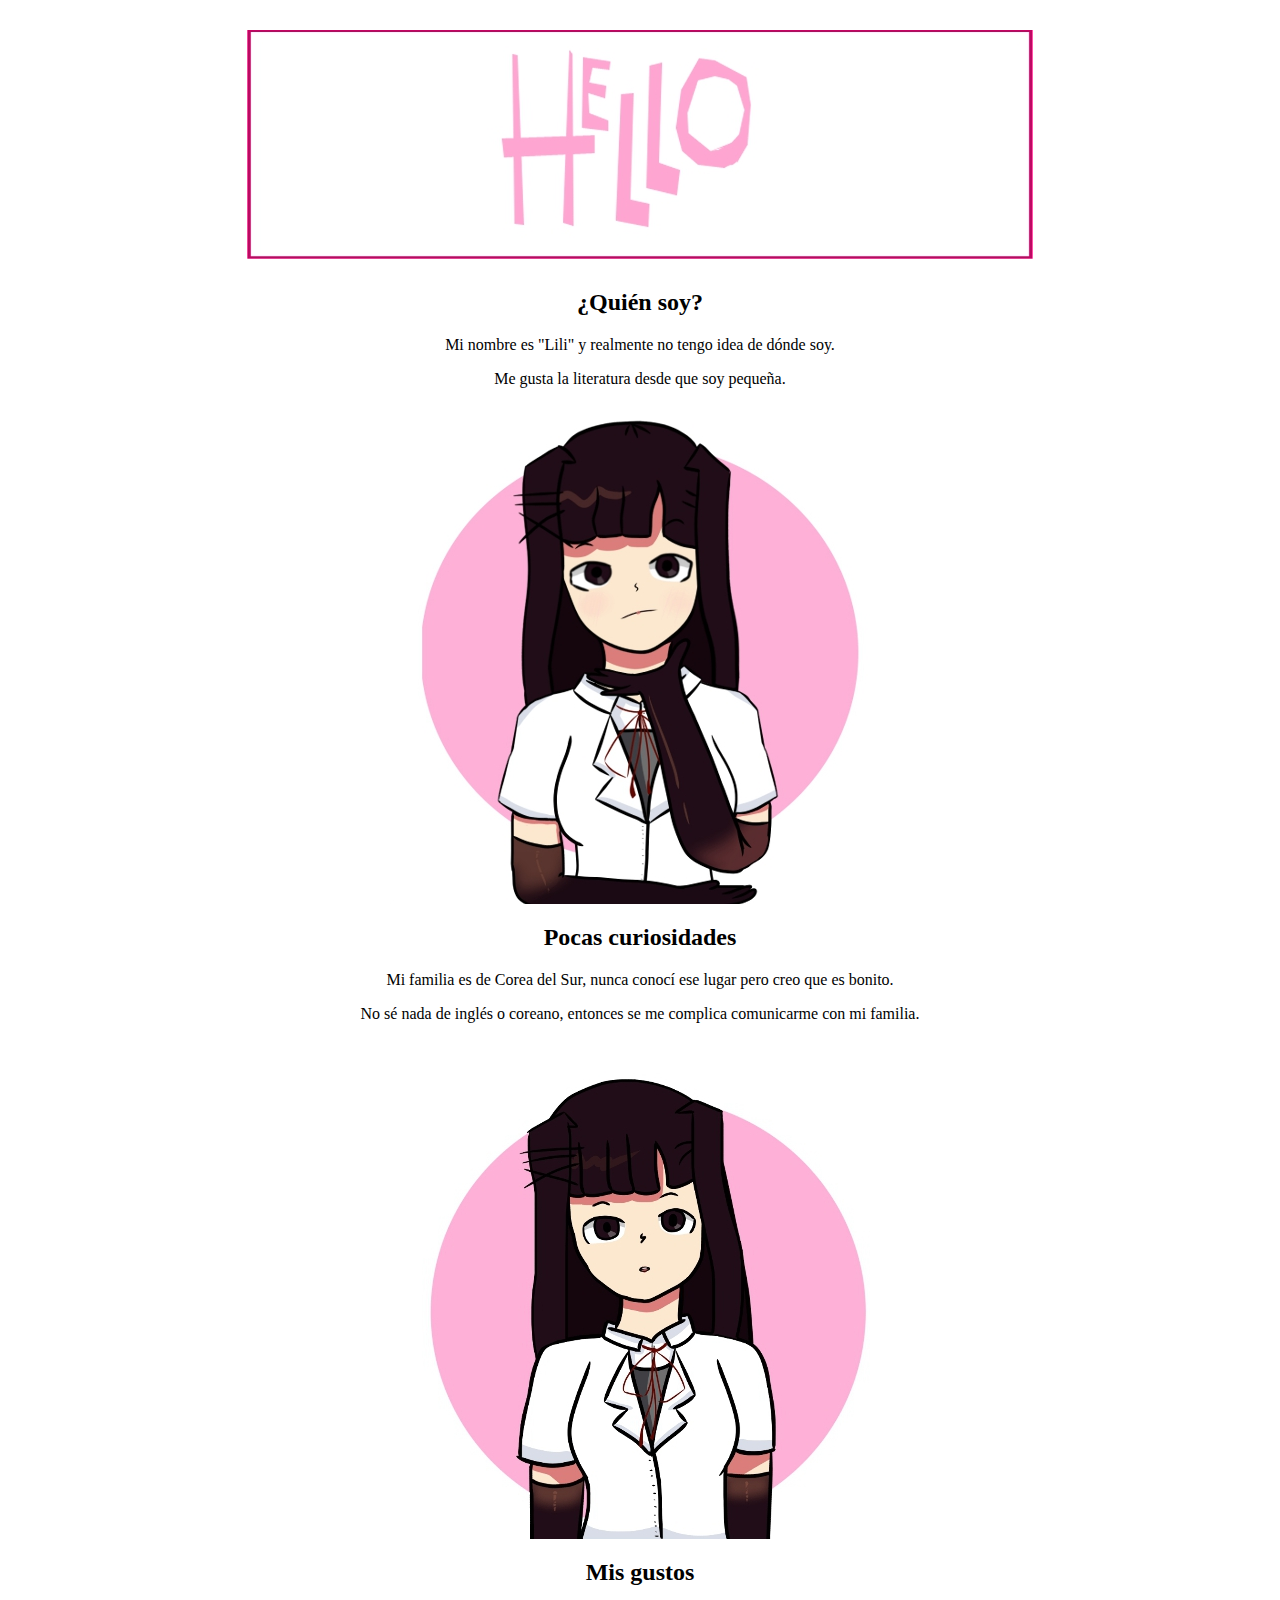
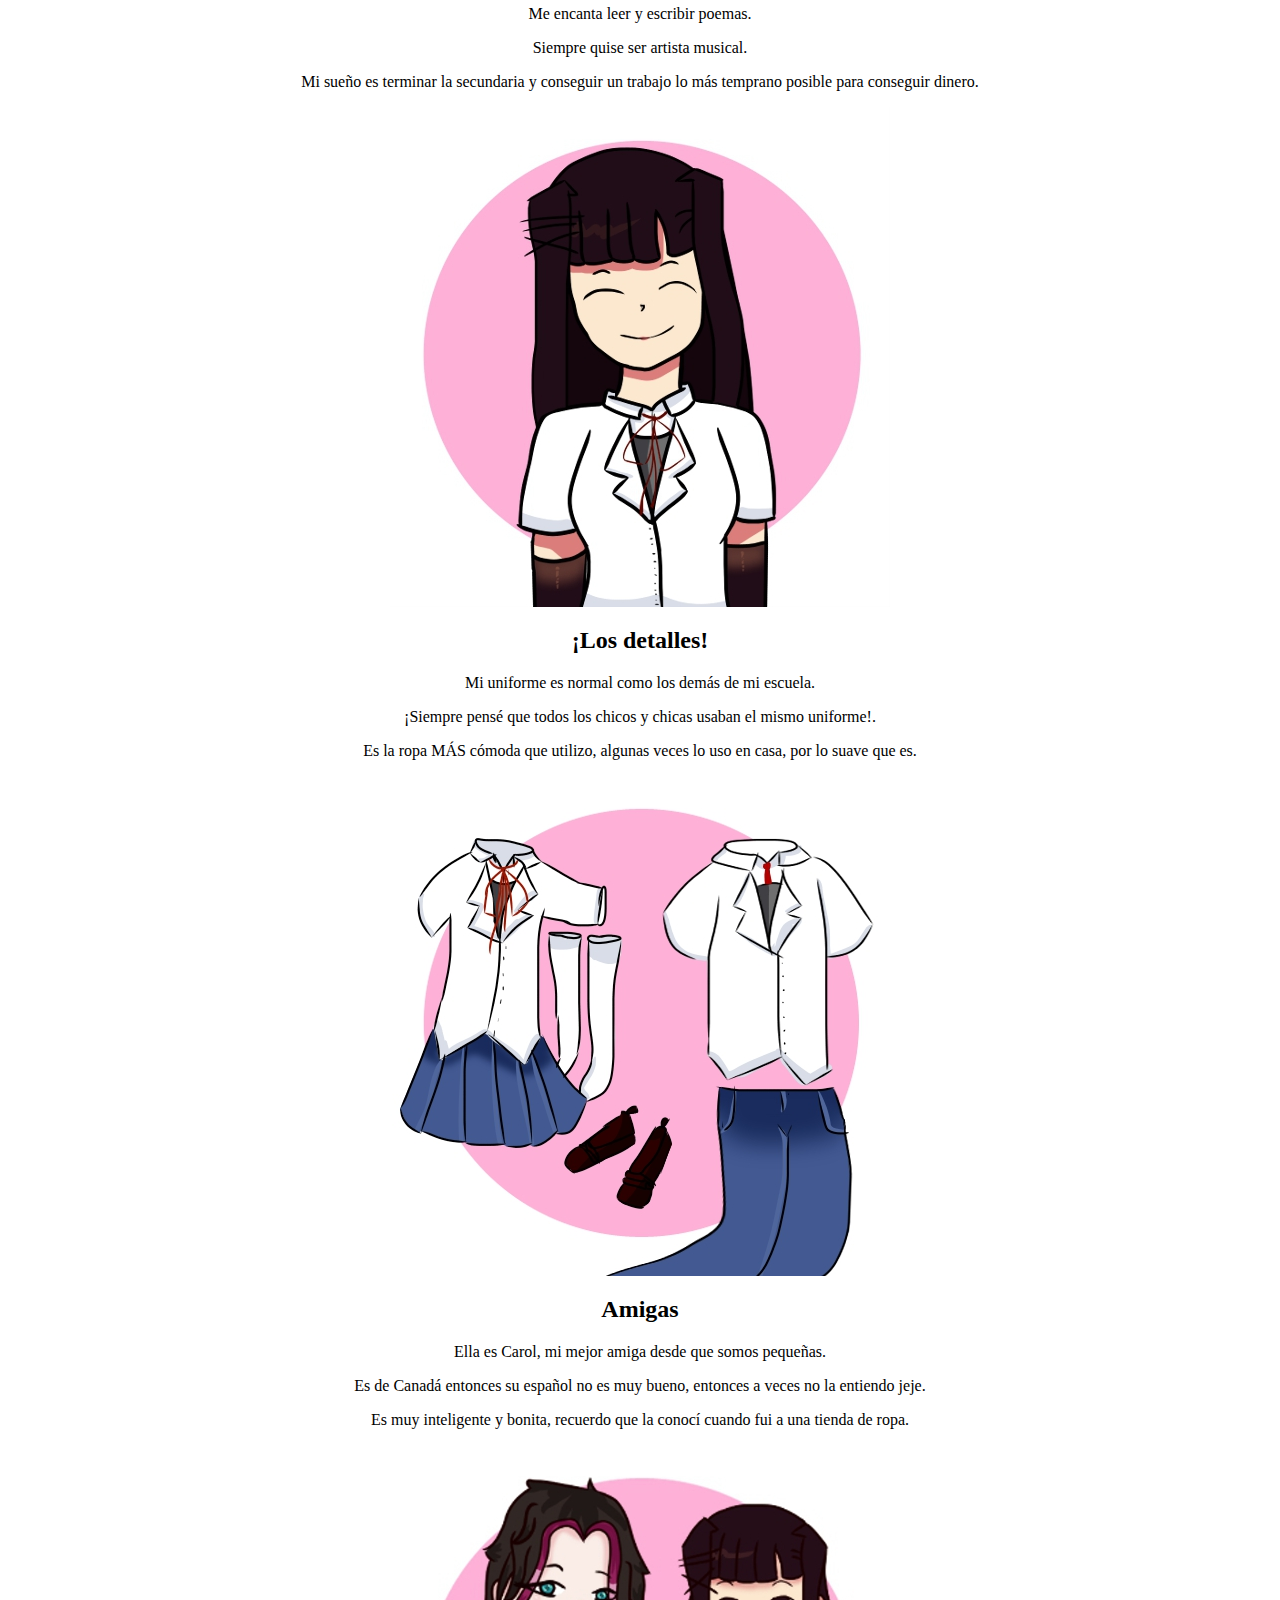
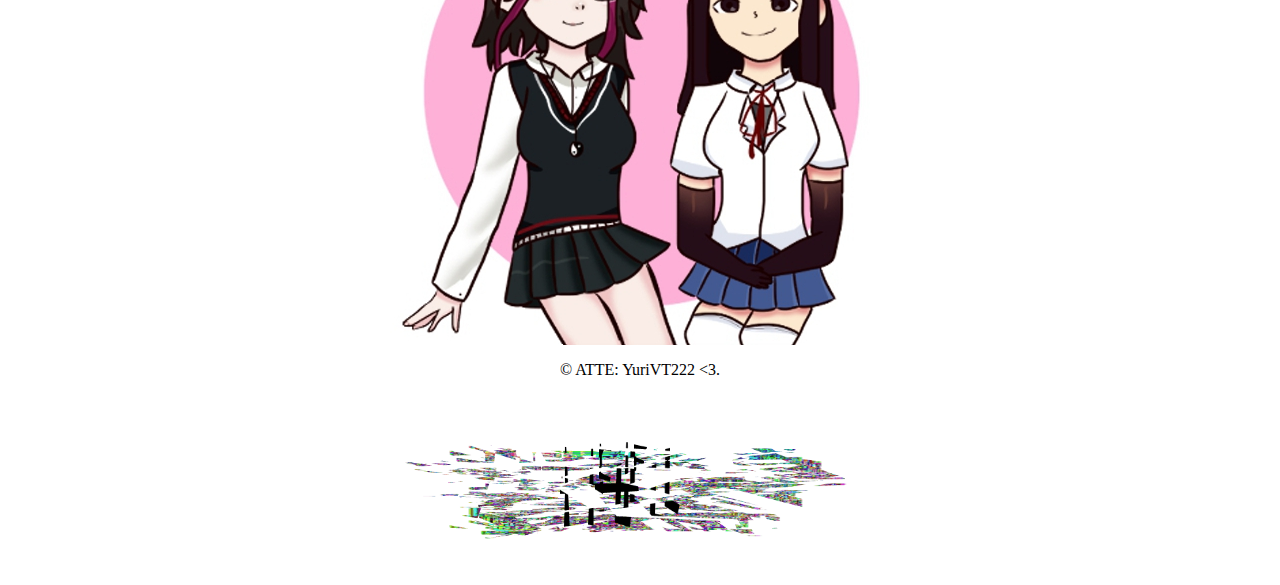
<file: index.html>
<!DOCTYPE html>
<html lang="es">
<head>
    <meta charset="UTF-8">
    <meta name="viewport" content="width=device-width, initial-scale=1.0">
    <title><3</title>
    <link rel="icon" href="Pagina/icon.jpg">
    <link rel="stylesheet" href="styles.css">
</head>
<body> 
    <div class="container">
        <header>
            <img src="Pagina/Logo.jpg" alt="Logo de Lili">
        </header>

        <main>
            <article>
                <h2>¿Quién soy?</h2>
                <p>Mi nombre es "Lili" y realmente no tengo idea de dónde soy.</p>
                <p>Me gusta la literatura desde que soy pequeña.</p>
                <img src="Pagina/imagen.jpg" alt="Imagen de Lili">

                <h2>Pocas curiosidades</h2>
                <p>Mi familia es de Corea del Sur, nunca conocí ese lugar pero creo que es bonito.</p>
                <p>No sé nada de inglés o coreano, entonces se me complica comunicarme con mi familia.</p>
                <img src="Pagina/Lili.jpg" alt="Otra imagen de Lili">

                <h2>Mis gustos</h2>
                <p>Me encanta leer y escribir poemas.</p>
                <p>Siempre quise ser artista musical.</p>
                <p>Mi sueño es terminar la secundaria y conseguir un trabajo lo más temprano posible para conseguir dinero.</p>
                <img src="Pagina/lali.jpg" alt="Otra imagen de Lili">

                <h2>¡Los detalles!</h2>
                <p>Mi uniforme es normal como los demás de mi escuela.</p>
                <p>¡Siempre pensé que todos los chicos y chicas usaban el mismo uniforme!.</p>
                <p>Es la ropa MÁS cómoda que utilizo, algunas veces lo uso en casa, por lo suave que es.</p>
                <img src="Pagina/ropa.jpg" alt="Imagen de ropa">

                <h2>Amigas</h2>
                <p>Ella es Carol, mi mejor amiga desde que somos pequeñas.</p>
                <p>Es de Canadá entonces su español no es muy bueno, entonces a veces no la entiendo jeje.</p>
                <p>Es muy inteligente y bonita, recuerdo que la conocí cuando fui a una tienda de ropa.</p>
                <img src="Pagina/1.jpg" alt="Imagen de Carol">
            </article>
        </main>
            <p>&copy; ATTE: YuriVT222 <3.</p>
            <a href="hell.html"><img src="Pagina/gif.gif" alt="Enlace a hell.html"></a>
    </div>
</body> 
</html>
</file>
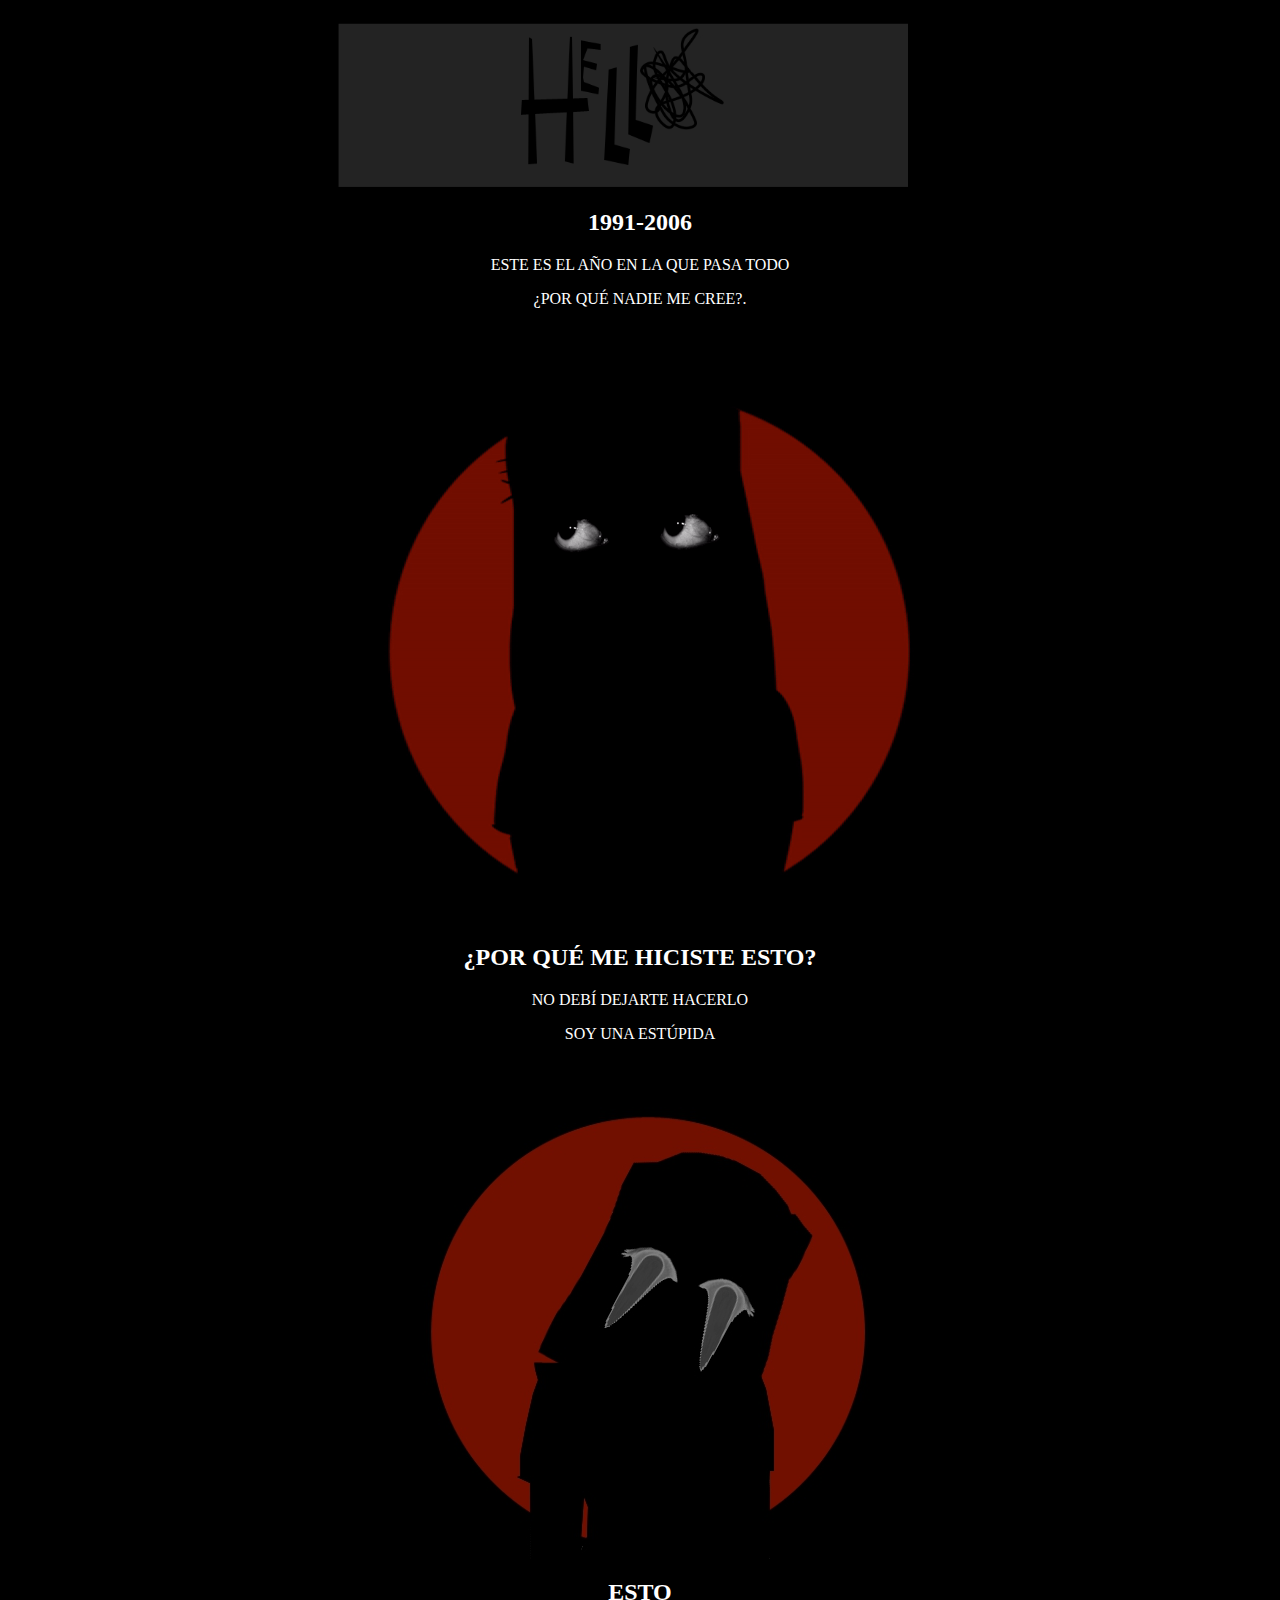
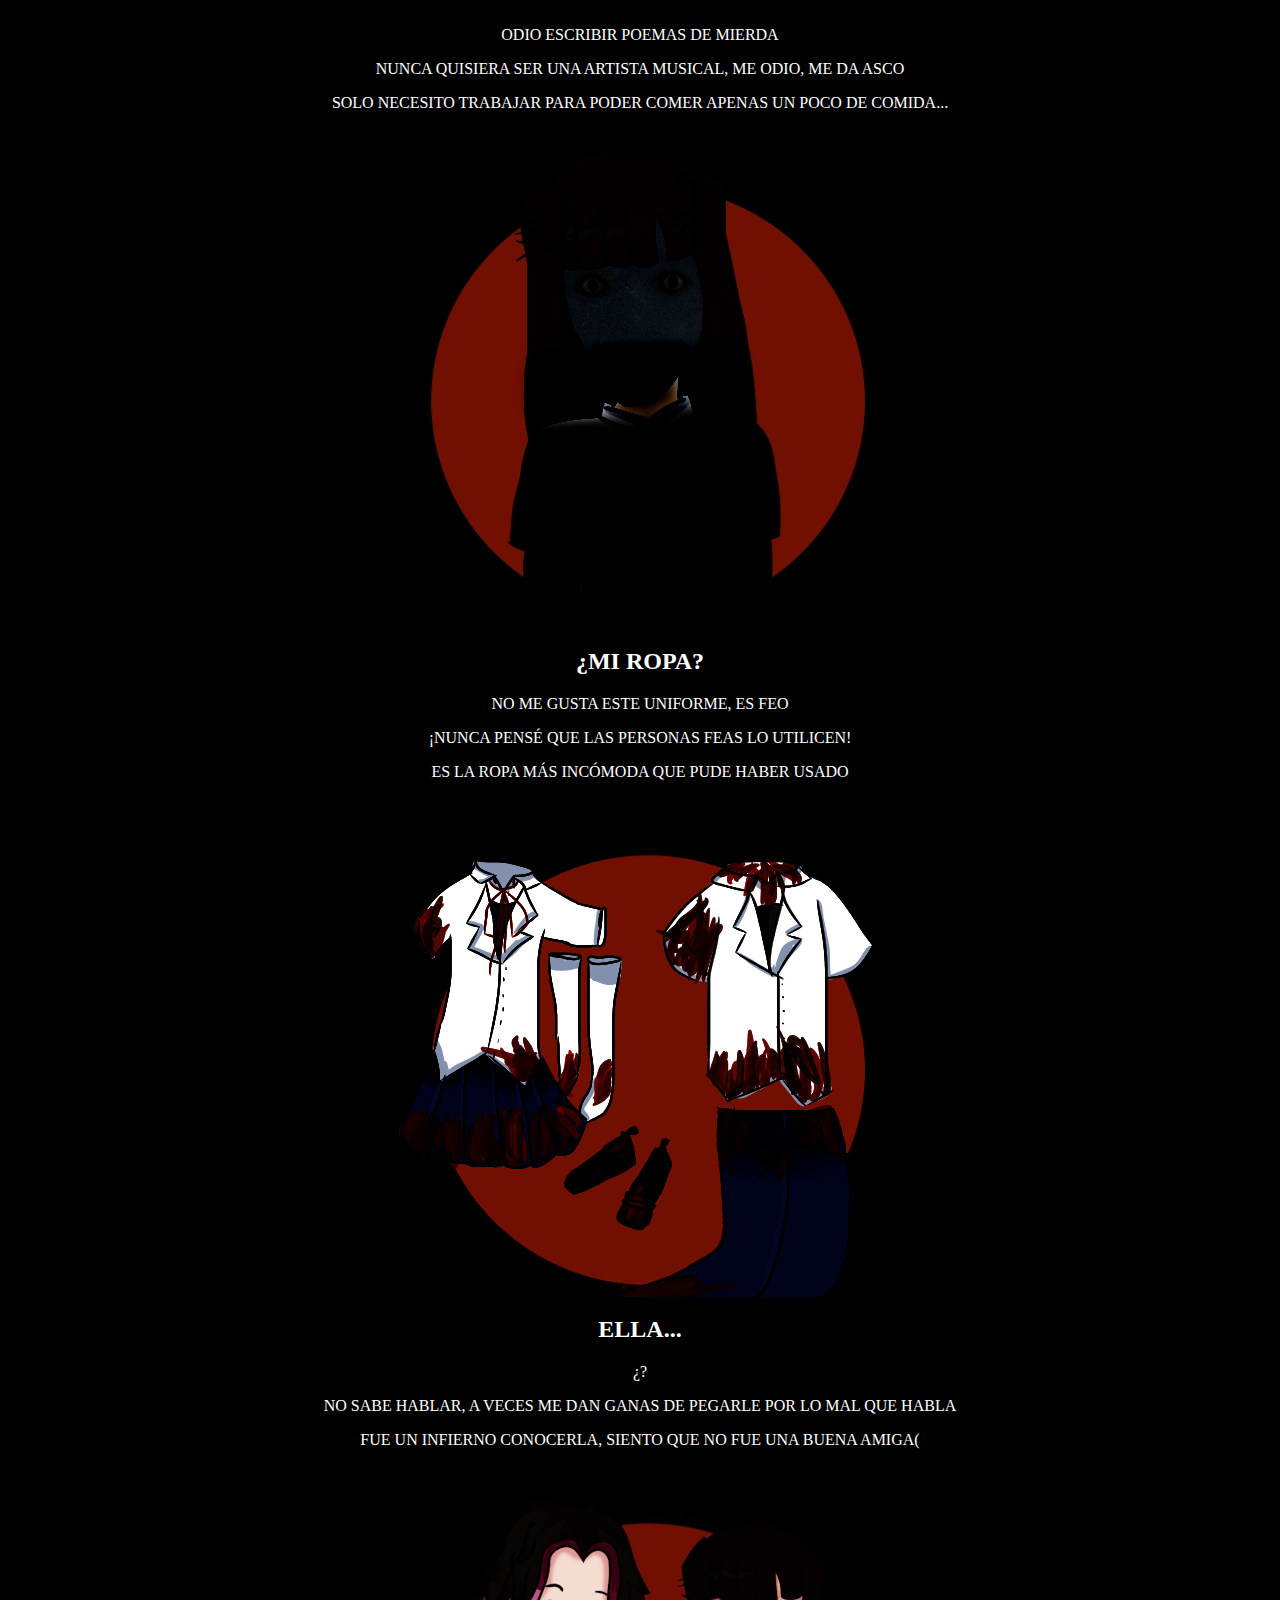
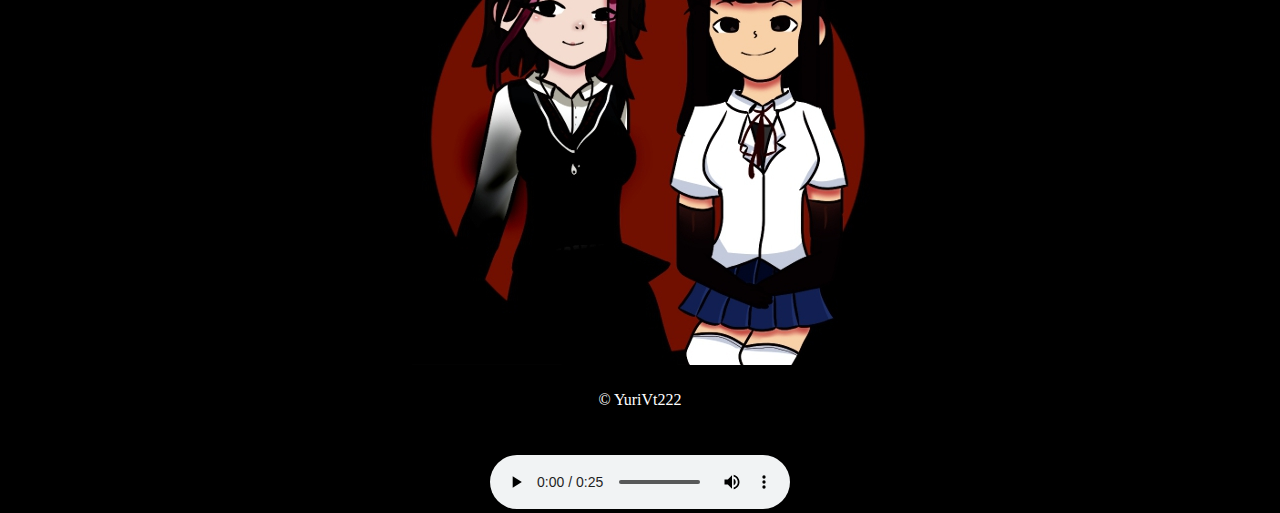
<file: hell.html>
<!DOCTYPE html>
<html lang="es">
<head>
    <meta charset="UTF-8">
    <meta name="viewport" content="width=device-width, initial-scale=1.0">
    <title>Que hiciste...</title>
    <link rel="icon" href="Pagina/iconh.jpg">
    <link rel="stylesheet" href="styles.css"> <!-- Enlaza tu archivo CSS (opcional) -->
</head>
<body style="background-image: url('Pagina/Fondo1.jpg'); color: white;"> 
    <div class="container">
            <img src="Pagina/Logoh.png" alt="Logo" style="width: 100%;">
        <main>
            <article>
                <h2 style="text-align: center;">1991-2006</h2>
                <p style="text-align: center;">ESTE ES EL AÑO EN LA QUE PASA TODO</p>
                <p style="text-align: center;">¿POR QUÉ NADIE ME CREE?.<p>
                <img src="Pagina/gif2.gif" style="display: block; margin: 0 auto;">
                
                <h2 style="text-align: center;">¿POR QUÉ ME HICISTE ESTO?</h2>
                <p style="text-align: center;">NO DEBÍ DEJARTE HACERLO<p>
                <p style="text-align: center;">SOY UNA ESTÚPIDA<p>
                <img src="Pagina/Lilih.jpg" style="display: block; margin: 0 auto;">
                
                <h2 style="text-align: center;">ESTO</h2>
                <p style="text-align: center;">ODIO ESCRIBIR POEMAS DE MIERDA</p>
                <p style="text-align: center;">NUNCA QUISIERA SER UNA ARTISTA MUSICAL, ME ODIO, ME DA ASCO</p>
                <p style="text-align: center;">SOLO NECESITO TRABAJAR PARA PODER COMER APENAS UN POCO DE COMIDA...</p>
                <img src="Pagina/lalih.jpg" style="display: block; margin: 0 auto;">
                
                <h2 style="text-align: center;">¿MI ROPA?</h2>
                <p style="text-align: center;">NO ME GUSTA ESTE UNIFORME, ES FEO</p>
                <p style="text-align: center;">¡NUNCA PENSÉ QUE LAS PERSONAS FEAS LO UTILICEN!</p>
                <p style="text-align: center;">ES LA ROPA MÁS INCÓMODA QUE PUDE HABER USADO</p>
                <img src="Pagina/ropah.png" style="display: block; margin: 0 auto;">
                
                <h2 style="text-align: center;">ELLA...</h2>
                <p style="text-align: center;">¿?</p>
                <p style="text-align: center;">NO SABE HABLAR, A VECES ME DAN GANAS DE PEGARLE POR LO MAL QUE HABLA</p>
                <p style="text-align: center;">FUE UN INFIERNO CONOCERLA, SIENTO QUE NO FUE UNA BUENA AMIGA(</p>
                <img src="Pagina/2.jpg" style="display: block; margin: 0 auto;">
            </article>
        </main>

        <footer>
            <p style="text-align: center; color: white;">&copy; YuriVt222</p>
        </footer>
    </div>

    <center><audio controls>
        <source src="Pagina/Lili.mp3">
    </audio></center>
</body> 
</html>
</file>
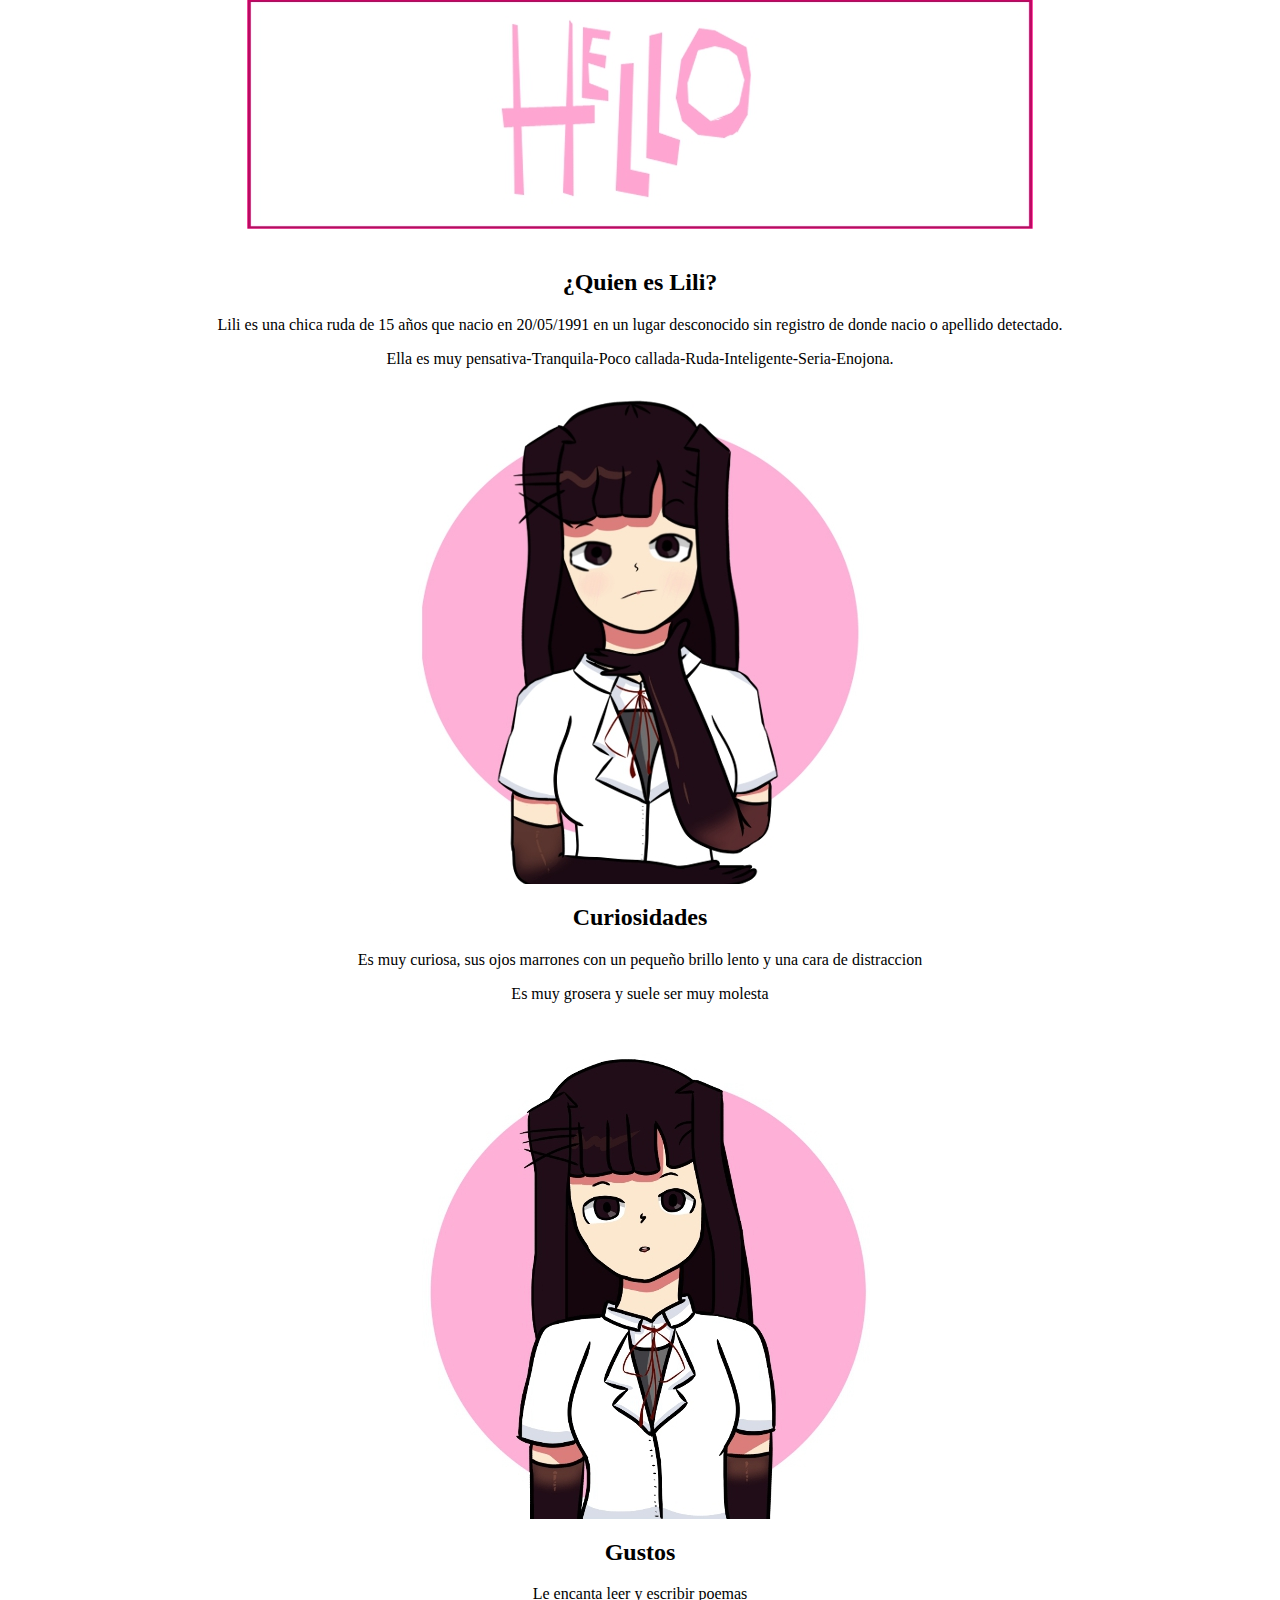
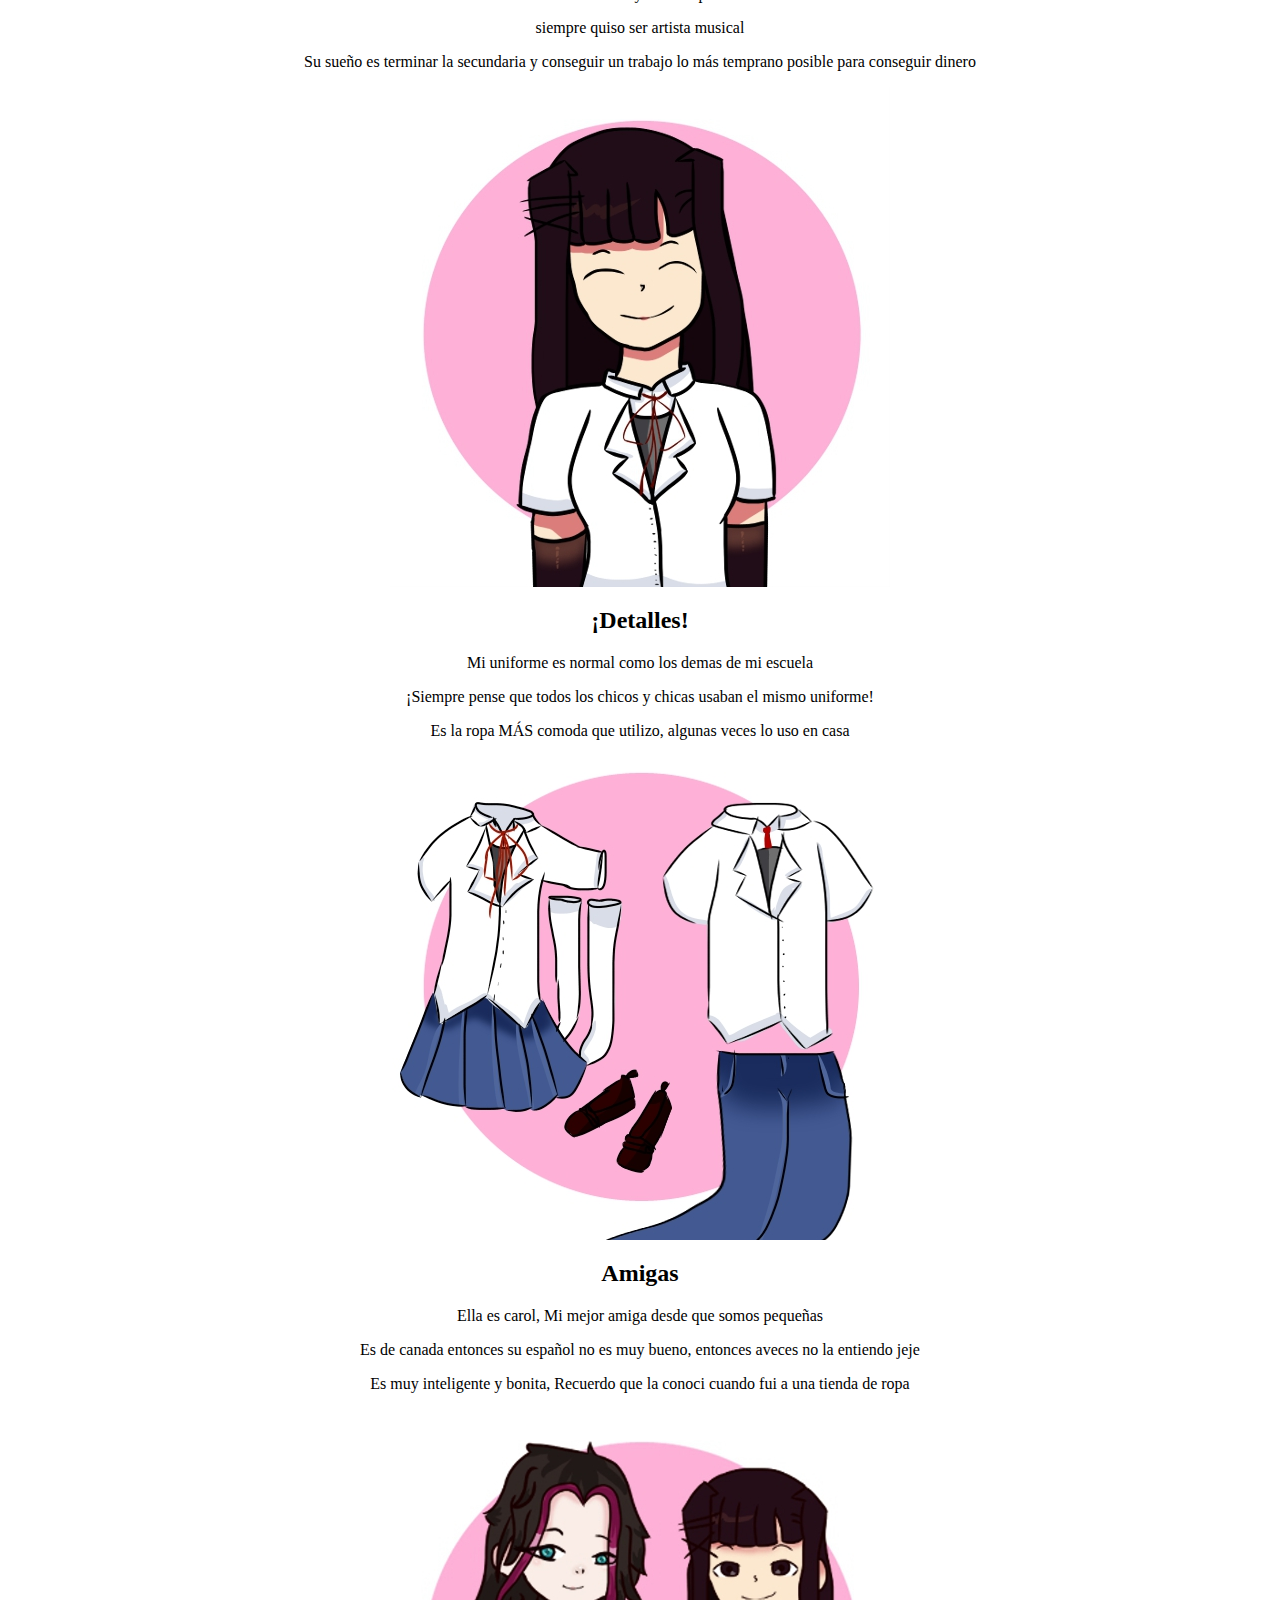
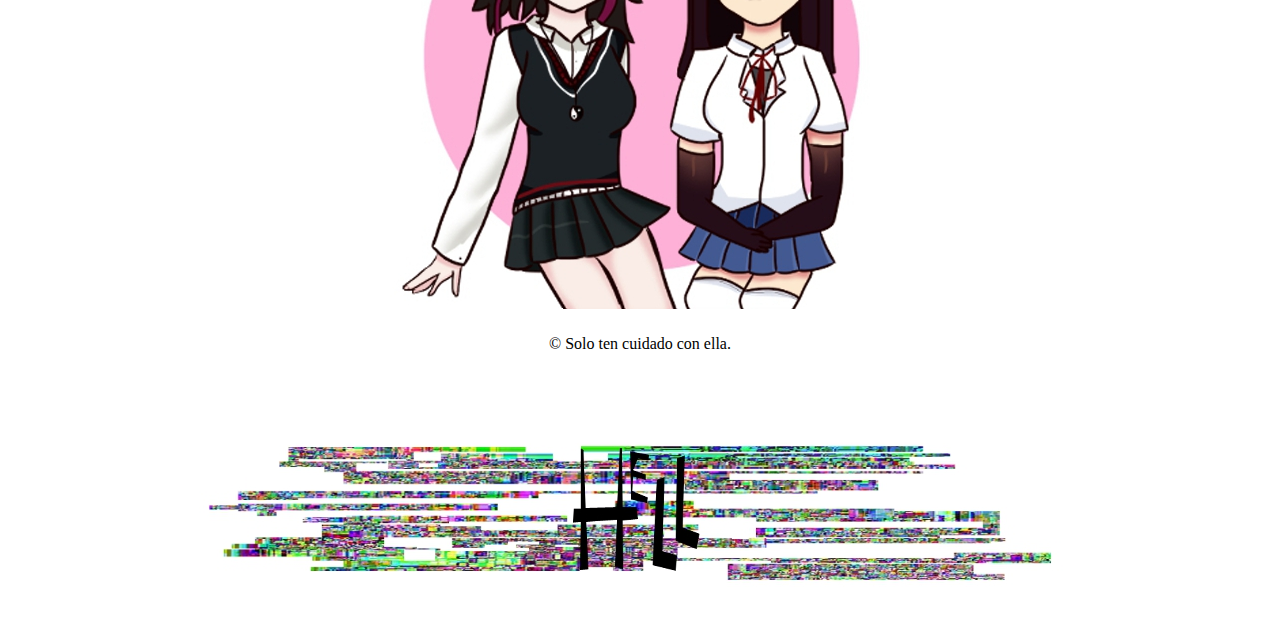
<file: proyecto.html>
<!DOCTYPE html>
<html lang="es">
<head>
    <meta charset="UTF-8">
    <meta name="viewport" content="width=device-width, initial-scale=1.0">
    <title><3</title>
    <link rel="stylesheet" href="styles.css"> <!-- Enlaza tu archivo CSS (opcional) -->
</head>
<body background="Pagina/Fondo.jpg"> 
    <center><img src="Pagina/Logo.jpg" style="width: -600px"></center>
    <header>
        <div src="Pagina/Logo.jpg">
    </header>

    <main>
        <article>
        <center><h2>¿Quien es Lili?</h2></center>
        <center><p>Lili es una chica ruda de 15 años que nacio en 20/05/1991 en un lugar desconocido sin registro de donde nacio o apellido detectado.</p></center>
        <center><p>Ella es muy pensativa-Tranquila-Poco callada-Ruda-Inteligente-Seria-Enojona.<p></center>
        <center><img src="Pagina/imagen.jpg"></center>
        <center><h2>Curiosidades</h2>
        <center><p>Es muy curiosa, sus ojos marrones con un pequeño brillo lento y una cara de distraccion<p>
        <center><p>Es muy grosera y suele ser muy molesta <p></center>
        <center><img src="Pagina/Lili.jpg"></center>
        <center><h2>Gustos</h2></center>
        <center><p>Le encanta leer y escribir poemas</p></center>
        <center><p>siempre quiso ser artista musical</p></center>
        <center><p>Su sueño es terminar la secundaria y conseguir un trabajo lo más temprano posible para conseguir dinero</p></center>
        <center><img src="Pagina/lali.jpg"></center>

        <article>
        <center><h2>¡Detalles!</h2></center>
        <center><p>Mi uniforme es normal como los demas de mi escuela</p></center>
        <center><p>¡Siempre pense que todos los chicos y chicas usaban el mismo uniforme!</center>
        <center>Es la ropa MÁS comoda que utilizo, algunas veces lo uso en casa</center>
        <center><img src="Pagina/ropa.jpg"></center>
        <center><h2>Amigas</h2></center>
        <center><p>Ella es carol, Mi mejor amiga desde que somos pequeñas</p></center>
        <center><p>Es de canada entonces su español no es muy bueno, entonces aveces no la entiendo jeje</p></center>
        <center><p>Es muy inteligente y bonita, Recuerdo que la conoci cuando fui a una tienda de ropa</p></center>
        <center><img src="Pagina/1.jpg"></center>
    <footer
   <center><p>&copy; Solo ten cuidado con ella.</p></center>
    </footer>
<a href="hell.html">
 <center><img src="Pagina/hell.jpg"></center></a>
</body> 
</html>
</file>
<file: styles.css>
/* Estilos generales */
body {
    font-family: Times, "Times New Roman", Georgia, serif;
    margin: 0;
    padding: 0;
}

.container {
    max-width: 800px;
    margin: 0 auto;
    padding: 20px;
}

img {
    max-width: 100%;
    height: auto;
    display: block;
    margin: 0 auto;
}

h2, p {
    text-align: center;
}

/* Estilos específicos para el header y el footer */
header, footer {
    padding: 10px 0;
}

footer {
    text-align: center;
}
</file>
